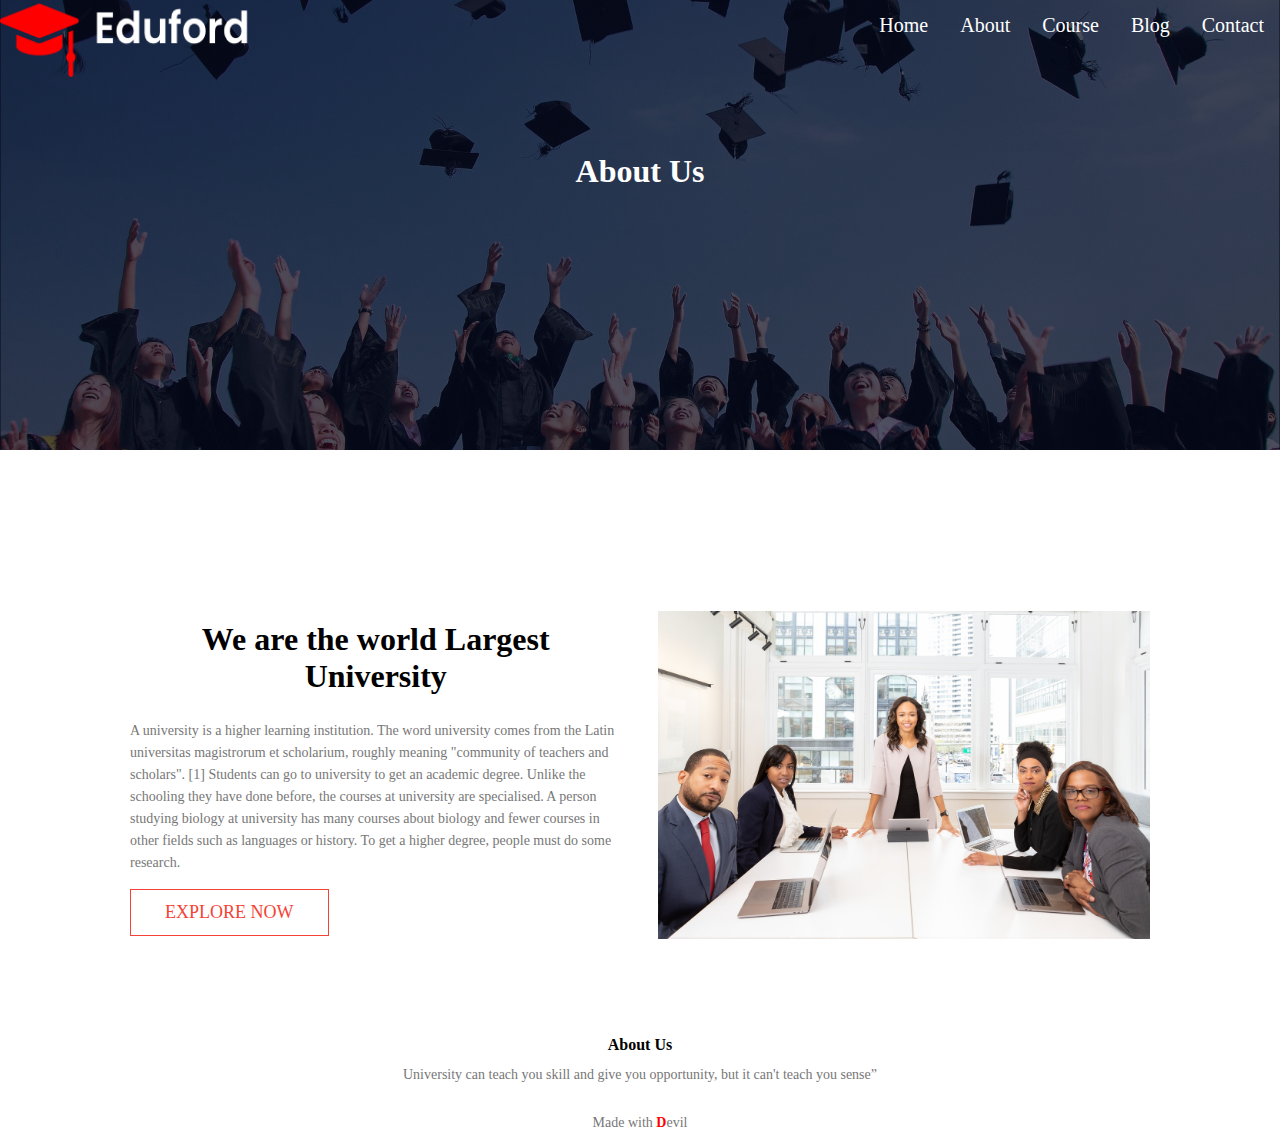
<file: About.html>
<!DOCTYPE html>
<html>
<head>
	<meta charset="utf-8">
	<meta name="viewport" content="width=device-width, initial-scale=1">
	<title>About Us</title>
	<link rel="stylesheet"  href="style1.css">
	<meta charset="utf-8">
	<meta name="viewport" content="width=device-width, initial-scale=1">
	<title>World largest University</title>
	<link rel="stylesheet" href="https://use.fontawesome.com/releases/v5.7.0/css/all.css" integrity="sha384-lZN37f5QGtY3VHgisS14W3ExzMWZxybE1SJSEsQp9S+oqd12jhcu+A56Ebc1zFSJ" crossorigin="anonymous">
</head>
<body>
	
	<div class="sub-header">
		<div class="logo"><a href="#"></a><img src="logo.png"></div>
		<div class="menubar">
         <a href="#contact">Contact</a>
			<a href="#Blog">Blog</a>
			<a href="#Course">Course</a>
			<a href="#About">About</a>
			<a href="#home">Home</a>
		</div>
		<h1>About Us</h1>
	</div>
   <div  class="about-us">
   	<div class="row">
   		<div class="about-col">
   			<h1>We are the world Largest University</h1>
   			<p>A university is a higher learning institution. The word university comes from the Latin universitas magistrorum et scholarium, roughly meaning "community of teachers and scholars". [1] Students can go to university to get an academic degree. Unlike the schooling they have done before, the courses at university are specialised. A person studying biology at university has many courses about biology and fewer courses in other fields such as languages or history. To get a higher degree, people must do some research.</p>
   			<a href="" class="btn">EXPLORE NOW</a>
   			
   		</div>
   		<div class="about-col">
   			<img src="about.jpg">
   			
   		</div>
   		
   	</div>
   	
   </div>


     <div class="Footer">
	<h4>About Us</h4>
	<p>University can teach you skill and give you opportunity, but it can't teach you sense”</p>
	<div class="icon">
		<i class="fab fa-facebook" style="font-size: 30px;"></i>
		

		<i class="fab fa-twitter" style="font-size: 30px;"></i>
				<i class="fab fa-instagram" style="font-size: 30px;"></i>
				<i class="fab fa-linkedin" style="font-size: 30px;"></i>
		
	</div>
	<p>Made with <i class="far fa-heart" style="font-size: 30px; color: red;" > </i> <b><span style="color: red">D</b></span>evil</p>
</div>
</body>
</html>
</file>
<file: style1.css>
*{
	margin: 0;
	padding: 0;
}

.sub-header{
	min-height: 50vh;
	width: 100%;
	background-image: linear-gradient(rgba(4,9,30,0.7),rgba(4,9,30,0.7)),url(background.jpg);;
	background-size: cover;
	background-repeat: no-repeat;
	background-position: center;
	position: relative;

}

.sub-header h1{
	color: white;
	text-align: center;
	margin-top: 100px;
}


.logo img{
	position: absolute;
	margin-top: -3px;
	width: 250px;
	height: 80px;
}

.menubar{
	overflow: hidden;
	
}

.menubar a{
	float: right;
	display: block;
	color: white;
   text-align: center;
   padding: 14px 16px;
   text-decoration: none;
   font-size: 20px;
   font-family: cursive;
}

.menubar a::after{
	content: '';
	width: 0;
	height: 2px;
	background: #f44336;
	display: block;
	margin: auto;
	transition: 0.5s;
}

.menubar a:hover::after{
	width: 100%;	
}


.Footer{
	width: 90%;
	color: black;
	position: absolute;
	top: 50%;
	left: 50%;
	transform: translate(-50% ,-50%);
	text-align: center;
	margin-top: 50%;
}

.row{
	margin-top: 5%;
	display: flex;
	justify-content: space-between;
}

h1{
	text-align: center;
	font-weight: 600;
	margin: 10px 0;
}

p{
	color:#777;
	font-size: 14px;
	font-weight: 300px;
	line-height: 22px;
	padding: 10px;
}

.about-us{
	width: 80%;
	margin: auto;
	padding-top: 80px;
	padding-bottom: 50px;
}

.about-col{
	flex-basis: 48%;
	padding: 30px 2px;
}

.about-col img{
	width: 100%;
}

.about-col p{
	padding: 15px 0px;
}

.about-col h1{
	padding-top: 0;
}

.btn{
	display: inline-block;
	text-decoration: none;
	color: #f44336;
	border: 1px solid #f44336;
	padding: 12px 34px;
	font-size: 13px;
	background: transparent;
	position: relative;
	cursor: pointer;
	font-size: 18px;
}

.btn:hover{
	border: 1px solid red;
	background-color: red;
	color: white;
	transition: 1s;
}

@media(max-width: 700px){
	.text h1{
		font-size: 20px;
	}
	.logo img{
	position: absolute;
	margin-top: -3px;
	width: 125px;
	height: 40px;
}

.menubar a{
	float: right;
	display: block;
	color: white;
   text-align: center;
   padding: 7px 8px;
   text-decoration: none;
   font-size: 14px;
   font-family: cursive;
}
h1{
	font-size: 36px;
	font-weight: 600;
}

p{
	color:#777;
	font-size: 14px;
	font-weight: 300px;
	line-height: 22px;
	padding: 10px;
}

.row{
	margin-top: 5%;
	display: flex;
	justify-content: space-between;
}
.Footer{
	width: 50%;
	color: black;
	position: absolute;
	top: 50%;
	left: 50%;
	transform: translate(-50% ,-50%);
	text-align: center;
	margin-top: 180%;
}
.btn{
	display: inline-block;
	text-decoration: none;
	color: #f44336;
	border: 1px solid #f44336;
	padding: 12px 34px;
	font-size: 6px;
	background: transparent;
	position: relative;
	cursor: pointer;
	font-size: 9px;
}

}
</file>
